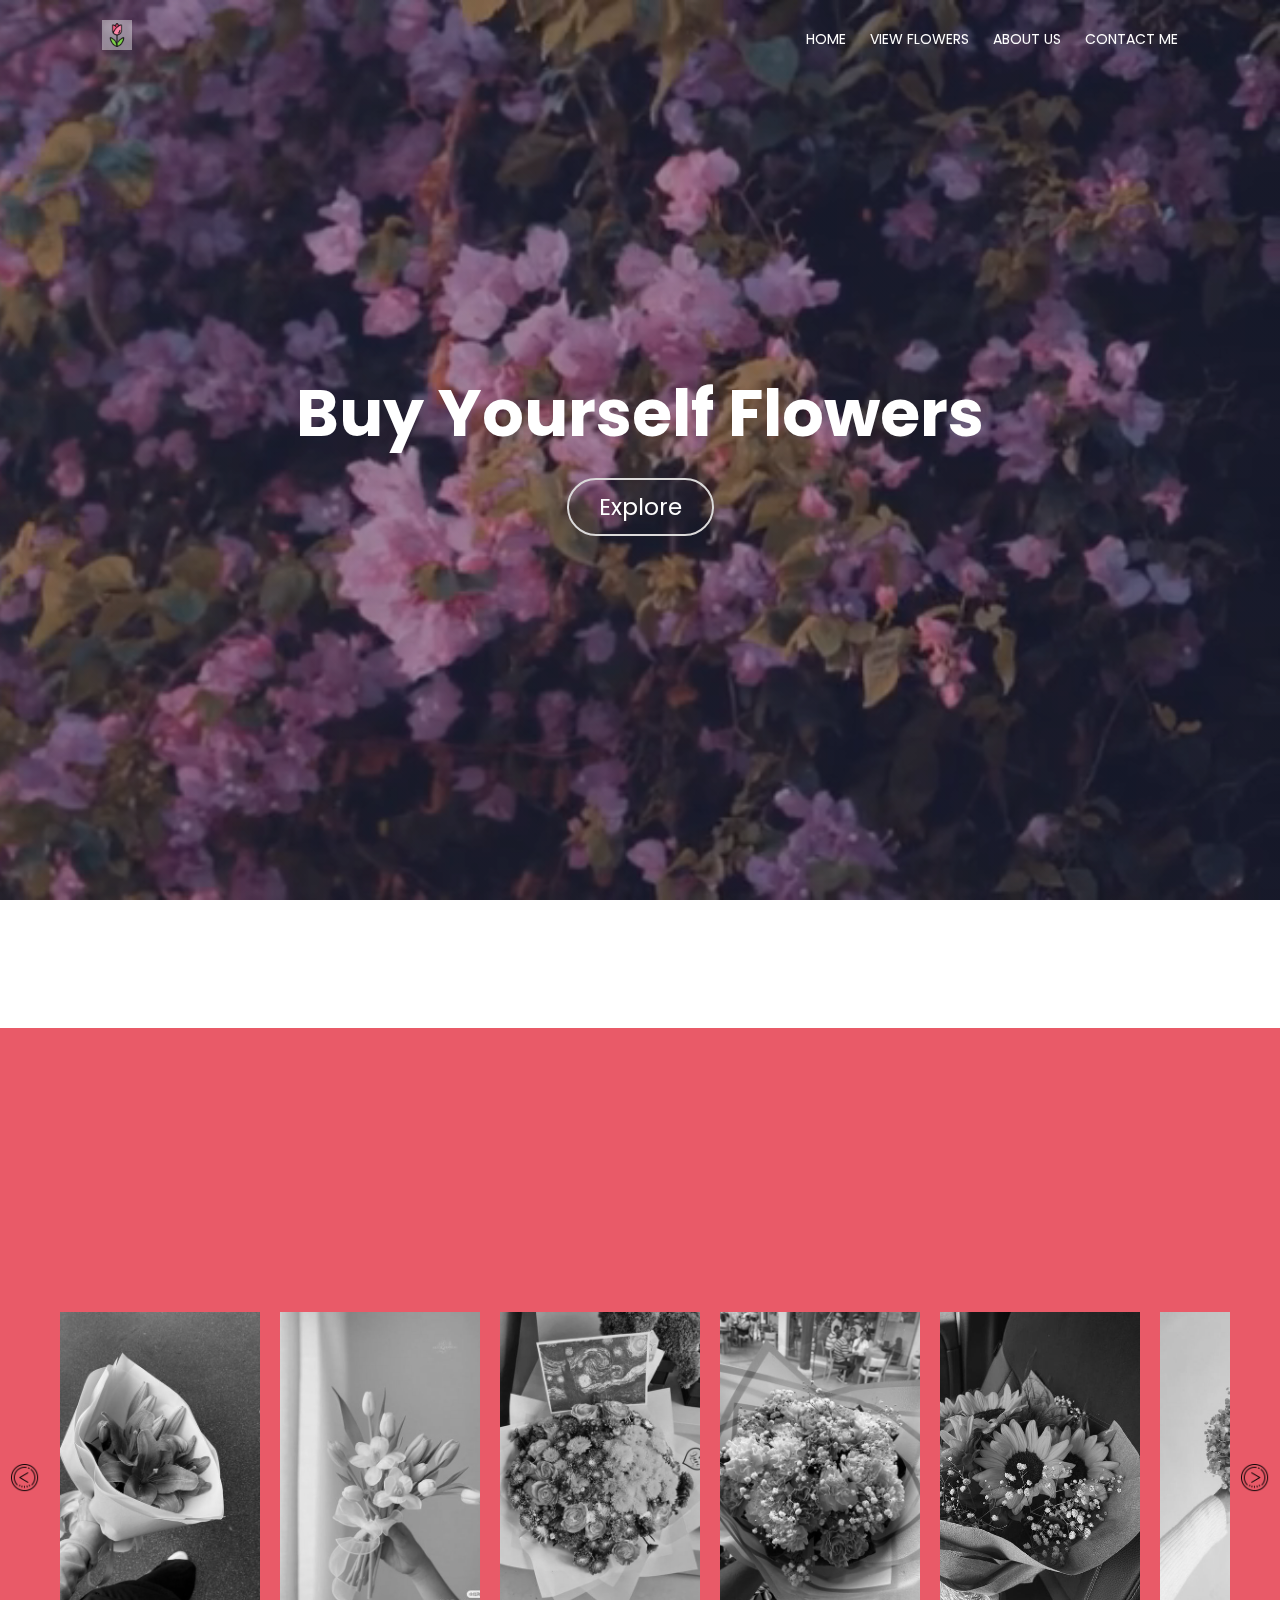
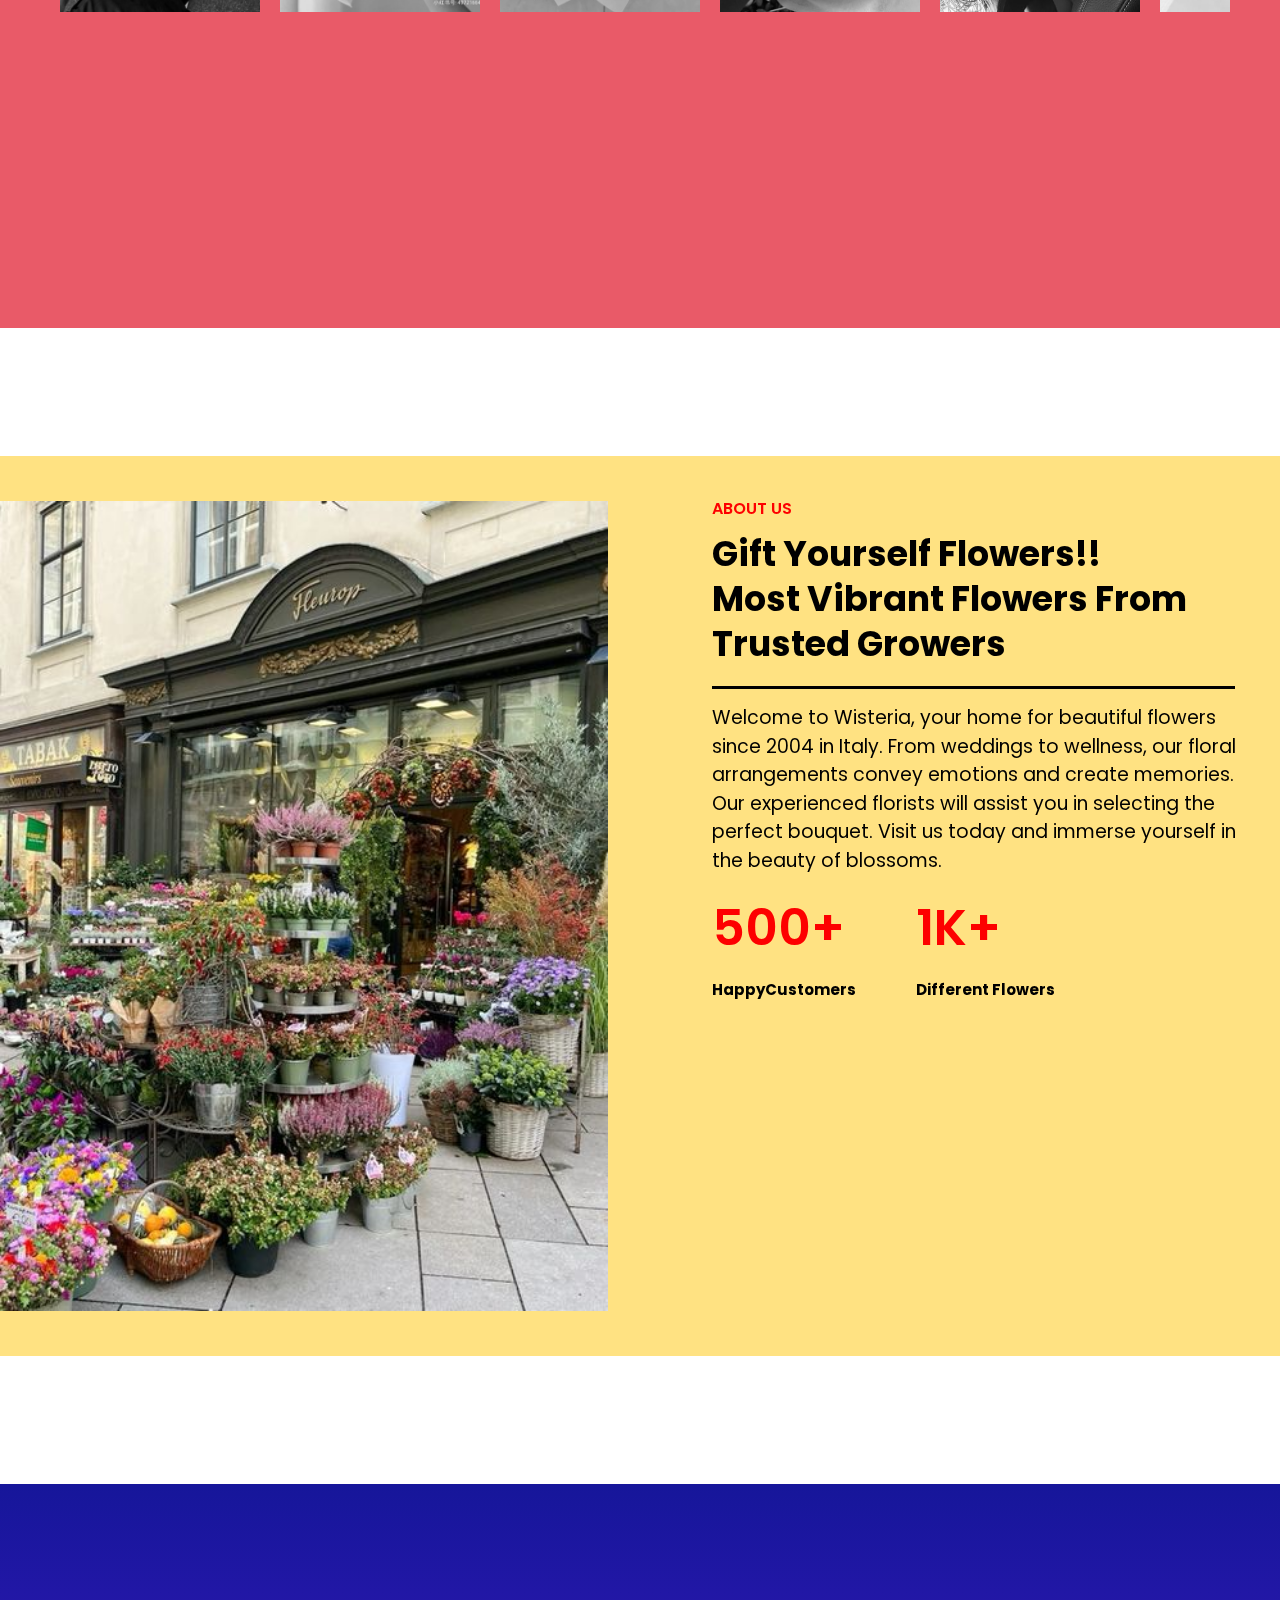
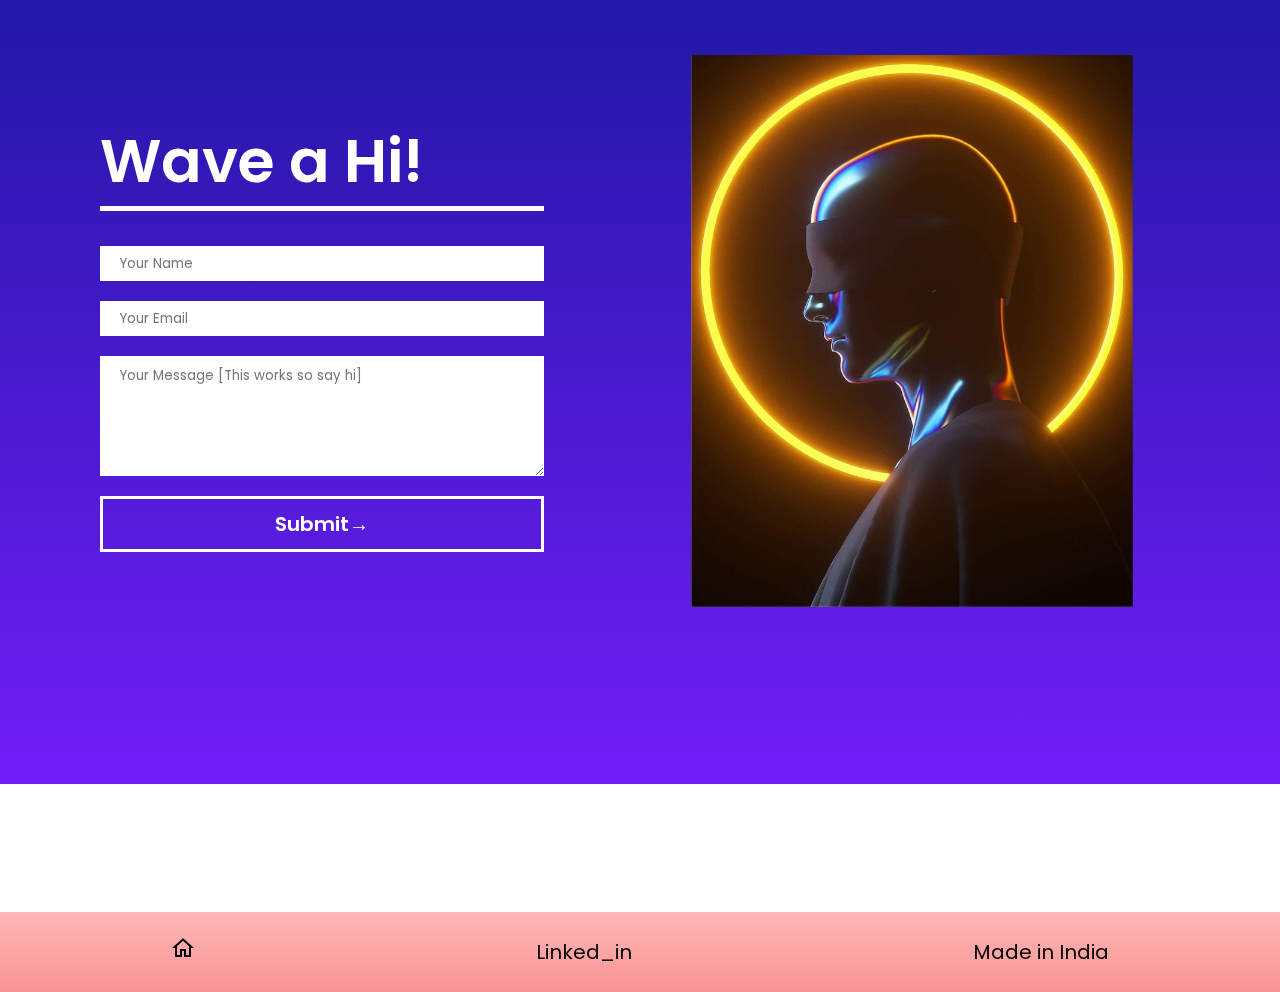
<file: index.html>
<!DOCTYPE html>
<html lang="en">

<head>
  <meta charset="UTF-8">
  <link rel="shortcut icon" type="x-icon" href="images&videos/tuliplogo.png">
  <meta name="viewport" content="width=device-width, initial-scale=1.0">
  <title>Wisteria</title>
  <link rel="preconnect" href="https://fonts.googleapis.com">
  <link rel="preconnect" href="https://fonts.gstatic.com" crossorigin>
  <link
    href="https://fonts.googleapis.com/css2?family=Poppins:ital,wght@0,100;0,200;0,300;0,400;0,500;0,600;0,700;0,800;0,900;1,100;1,200;1,300;1,400;1,500;1,600;1,700;1,800;1,900&display=swap"
    rel="stylesheet">
  <link rel="stylesheet" href="main.css">
</head>

<body>
  <div class="hero">
    <video autoplay loop muted plays-inline class="backvideo">
      <source src="images&videos/flowers.mp4" type="video/mp4">
    </video>


    <nav>
      <a href="#"><img src="images&videos/tuliplogo.png" class="logo"></a>
      <ul>
        <li><a href="#">HOME</a></li>
        <li><a href="#viewflowers" id="scrollToBottom">VIEW FLOWERS</a></li>
        <li><a href="#aboutus">ABOUT US</a></li>
        <li><a href="#contactme">CONTACT ME</a></li>
      </ul>
    </nav>
    <div class="content">
      <h1>Buy Yourself Flowers</h1>
      <a href="#">Explore</a>
    </div>
  </div>
  <div class="gallary-wrap" id="viewflowers">
    <img src="images&videos/less-than-64.png" id="backbut">
    <div class="gallary">
      <div>
        <span><img src="images&videos/pink flower.jpg">
          <p>Pink Tulip</p>
        </span>
        <span><img src="images&videos/small tulips.jpg">
          <p>PastelMix Tulip</p>
        </span>
        <span><img src="images&videos/stary nyt flower.jpg">
          <p>Starry Night</p>
        </span>
      </div>
      <div>
        <span><img src="images&videos/pink white flower.jpg">
          <p>Pink & White</p>
        </span>
        <span><img src="images&videos/sunflower.jpg">
          <p>Beautiful Sunflowers</p>
        </span>
        <span><img src="images&videos/blueflower.jpg">
          <p>Baby's Breath</p>
        </span>
      </div>
    </div>
    <img src="images&videos/more-than-64.png" id="nextbut">
  </div>
  <div class="about-us">
    <div class="main-img">
      <img src="images&videos/shop flower.jpg" alt="flower-shop">
    </div>
    <div class="text" id="aboutus">
      <h3>
        About us
      </h3>
      <h1>
        Gift Yourself Flowers!!<br>Most vibrant flowers from trusted growers
      </h1>
      <hr>
      <p>Welcome to Wisteria, your home for beautiful flowers since 2004 in Italy. From weddings to wellness, our floral
        arrangements convey emotions and create memories. Our experienced florists will assist you in selecting the
        perfect bouquet. Visit us today and immerse yourself in the beauty of blossoms.</p>
      <div class="lasttext">
        <div class="text1">
          <h3>500+</h3>
          <h5>HappyCustomers</h5>
        </div>
        <div class="text2">
          <h3>1k+</h3>
          <h5>Different Flowers</h5>
        </div>
      </div>
    </div>
  </div>
  <div class="contactme" id="contactme">
    <form action="https://api.web3forms.com/submit" method="POST" class="left-contact">
      <div class="contactlefttitle">
        <h2>Wave a Hi!</h2>
        <hr>
      </div><input type="hidden" name="access_key" value="af6e4422-78e4-489a-9d8c-6bccce8c7d52">
      <input type="text" name="name" placeholder="Your Name" class="contact-input" required>
      <input type="email" name="email" placeholder="Your Email" class="contact-input" required>
      <textarea name="message" placeholder="Your Message [This works so say hi]" class="contact-input"
        required></textarea>
      <button type="submit">Submit→</button>
    </form>
    <div class="rightcontact">
      <img src="images&videos/avatar.jpg" alt="avatar">
    </div>
  </div>
  <div class="footer">
    <div class="home"><a href="#"><img src="images&videos/icons8-home-24.png"></a></div>
    <div class="in"><a href="https://www.linkedin.com/in/sristi-thanumalya-gc-817863293" target="_blank">Linked_in</a>
    </div>
    <div class="Made">Made in India</div>
  </div>
  <script>

    let scrollContainer = document.querySelector(".gallary");
    let backbut = document.getElementById("backbut");
    let nextbut = document.getElementById("nextbut");
    nextbut.addEventListener("click", () =>
    {
      scrollContainer.style.scrollBehavior = "smooth";
      scrollContainer.scrollLeft += 400;
    });
    backbut.addEventListener("click", () =>
    {
      scrollContainer.style.scrollBehavior = "smooth";
      scrollContainer.scrollLeft -= 400;
    });
  </script>
</body>

</html>
</file>
<file: main.css>
html {
  scroll-behavior: smooth;
}

* {
  margin: 0;
  padding: 0;
  box-sizing: border-box;
  /*padding border but not margin*/
  font-family: 'Poppins';
}

body::-webkit-scrollbar {
  display: none;
}

.hero {
  width: 100%;
  height: 100vh;
  background-image: linear-gradient(rgba(12, 3, 51, 0.3), rgba(12, 3, 51, 0.3));
  position: relative;
  padding: 0 5%;
  display: flex;
  align-items: center;
  justify-content: center;

}

nav {
  width: 100%;
  position: absolute;
  top: 0;
  left: 0;
  padding: 20px 8%;
  display: flex;
  align-items: center;
  justify-content: space-between;
}

nav .logo {
  width: 50px;
  background-color: rgba(248, 248, 248, 0.429);
  padding: 3px;
}

nav ul li {
  list-style: none;
  /*no bulletin*/
  display: inline-block;
  margin-left: 40px;
}

nav ul li a {
  text-decoration: none;
  color: rgb(255, 255, 255);
  font-size: 17px;
}

.content {
  text-align: center;
}

.content h1 {
  font-size: 100px;
  color: rgb(255, 255, 255);
  /*font-weight:600; */
  transition: 0.7s;
}

.content h1:hover {
  -webkit-text-stroke: 2px white;
  color: transparent;
}

.content a {
  text-decoration: none;
  color: rgb(255, 255, 255);
  display: inline-block;
  font-size: 23px;
  border: 2px solid rgb(219, 218, 218);
  padding: 10px 30px;
  border-radius: 50px;
  margin-top: 15px;
}


.backvideo {
  position: absolute;
  right: 0;
  bottom: 0;
  z-index: -1;

}

.gallary {
  width: auto;
  display: flex;
  height: 100vh;
  overflow-x: scroll;
}

.gallary div {
  width: 100%;
  display: grid;
  grid-template-columns: auto auto auto;
  column-gap: 10px;
  padding: 10px;
  flex: none;
  align-items: center;
  justify-content: space-evenly;

}

.gallary div span img {
  width: 300px;
  height: 400px;
  object-fit: cover;
  transition: 0.5s ease-out;
  filter: grayscale(1);
}

.gallary div span p {
  color: transparent;
  transition: .5s ease-out;
}

.gallary div span:hover p {
  margin-top: 20px;
  color: white;
  font-size: 19px;
}

.gallary::-webkit-scrollbar {
  display: none;
}

.gallary-wrap {
  display: flex;
  align-items: center;
  justify-content: center;
  background-color: rgba(222, 12, 33, 0.68);
  margin: 10% auto;
}

#backbut,
#nextbut {
  width: 50px;
  cursor: pointer;
  margin: 30px;
}

.gallary div img:hover {
  cursor: pointer;
  transform: scale(1.1);
  filter: grayscale(0);
}

.about-us {
  width: 100%;
  height: 100vh;
  background-color: rgba(255, 205, 40, 0.582);
  display: grid;
  grid-template-columns: repeat(2, 1fr);
  gap: 4rem;
  margin: 10% auto;
}

.main-img img {
  width: 100vh;
  height: 100vh;
}

.text {
  padding: 40px;
}

.text h3 {
  color: rgb(253, 0, 0);
  font-size: 16px;
  font-weight: 600;
  text-transform: uppercase;
  margin-bottom: 10px;
}

.text h1 {
  font-size: 35px;
  text-transform: capitalize;
  font-weight: 700;
  line-height: 45px;
  margin-bottom: 20px;
}

hr {
  width: 99%;
  border: none;
  height: 3px;
  background-color: black;
  margin-bottom: 15px;
}

.text p {
  width: auto;
  font-size: 19px;
  font-weight: 400;
  line-height: 1.5;
  margin-bottom: 15px;
}

.lasttext {
  display: flex;
}

.text1 {
  margin-right: 60px;
}

.lasttext h3 {
  font-size: 50px;
  margin-bottom: 15px;
}

.lasttext h5 {
  font-size: 15px;
  line-height: 18px;
}

.contactme {
  background: linear-gradient(rgb(22, 22, 154), rgb(113, 30, 247));
  width: 100%;
  height: 100vh;
  display: flex;
  justify-content: space-around;
  align-items: center;
  margin: 10% auto;
}

.left-contact {
  display: flex;
  flex-direction: column;
  align-items: stretch;
  width: 100%;
  gap: 20px;
  margin-left: 100px;
}

/*margin-botton:*/
.contactlefttitle h2 {
  font-weight: 600;
  font-size: 60px;
  color: white;
}

.contactlefttitle hr {
  border: none;
  width: 100%;
  height: 5px;
  background-color: white;

}

.contact-input {
  border: none;
  outline: none;
  padding-left: 20px;
  height: 35px;
}

.left-contact textarea {
  height: 120px;
  padding-top: 10px;
}

.contact-input:focus {
  border: 1px solid black;
}

.left-contact button {
  display: flex;
  align-items: center;
  justify-content: space-around;
  background-color: transparent;
  border: solid;
  border-color: white;
  color: white;
  padding: 10px 30px;
  font-size: 20px;
  font-weight: 600;
  transition: 0.3s ease;
  cursor: pointer;
}

.left-contact button:hover {
  background-color: white;
  color: black;
}

.rightcontact img {
  transform: scale(0.6);
  object-fit: contain;
}

.footer {
  background: linear-gradient(rgb(255, 183, 183), rgb(249, 147, 147));
  width: auto;
  position: static;
  height: 80px;
  bottom: 0px;
  display: flex;
  justify-content: space-around;
  align-items: center;
}

.footer div img {
  cursor: pointer;
}

.footer div {
  color: rgb(0, 0, 0);
  font-size: 20px;
}

.footer a {
  color: rgb(3, 3, 3);
  text-decoration: none;
  cursor: pointer;
}

@media (max-width:800px) {
  .contact-input {
    width: 80vw;
  }

  .rightcontact {
    display: none;
  }

  .left-contact {
    width: 80vw;
  }

  .contactlefttitle h2 {
    font-weight: 600;
    font-size: 50px;
    color: white;
  }

  .left-contact {
    margin-left: 0px;
  }
}

















@media(min-aspect-ratio:16/9) {
  .backvideo {
    width: 100%;
    height: auto;
  }
}

@media(max-aspect-ratio:16/9) {
  .backvideo {
    width: auto;
    height: 100%;
  }

  .content h1 {
    font-size: 65px;
    /*font-weight:600; */
  }

  nav .logo {
    width: 30px
  }

  nav ul li {
    margin-left: 20px;
  }

  nav ul li a {
    font-size: 14px;
  }

  #backbut,
  #nextbut {
    width: 30px;
    margin: 10px;
  }

  .gallary div span img {
    width: 200px;
    height: 300px;
  }

  .gallary div {
    width: auto;
    column-gap: 20px;
  }
}

@media(max-width:1385px) {
  .main-img img {
    width: 100%;
    transition: 0.3s;
    object-fit: contain;
  }

}

@media(max-width:1240px) {
  .text h1 {
    font-size: 30px;
    transition: 0.3s;
  }
}

@media(max-width:1040px) {
  .about-us {
    grid-template-columns: 1fr;
    height: 100%;
  }

  .main-img img {
    padding-top: 40px;
    object-fit: contain;
    padding-bottom: 3px;
  }
}
</file>
